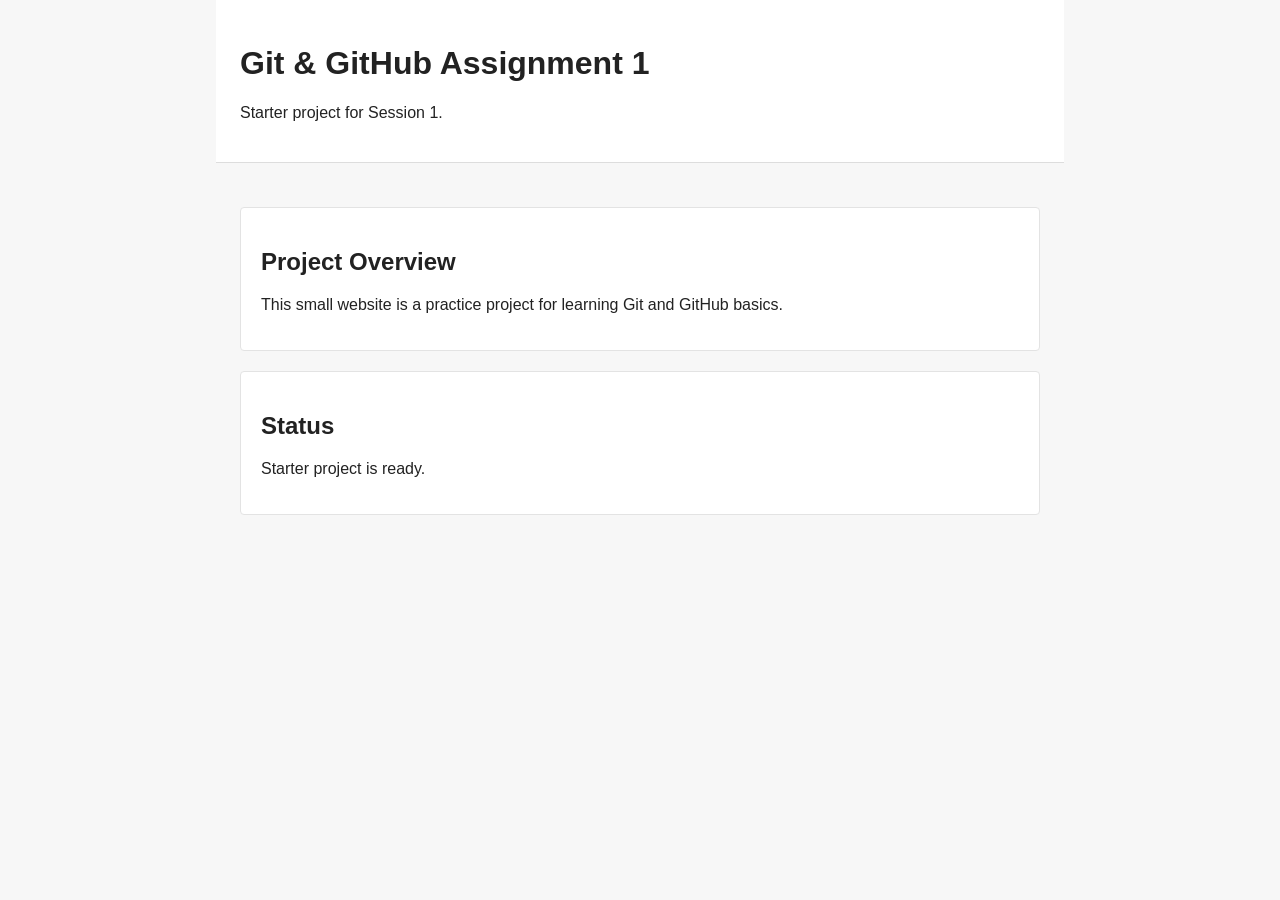
<file: index.html>
<!DOCTYPE html>
<html lang="en">
<head>
  <meta charset="UTF-8">
  <meta name="viewport" content="width=device-width, initial-scale=1.0">
  <title>Session 1 Git Assignment</title>
  <link rel="stylesheet" href="style.css">
</head>
<body>
  <header>
    <h1>Git & GitHub Assignment 1</h1>
    <p>Starter project for Session 1.</p>
  </header>
  <main>
    <section id="overview">
      <h2>Project Overview</h2>
      <p>This small website is a practice project for learning Git and GitHub basics.</p>
    </section>
    <section id="status">
      <h2>Status</h2>
      <p id="status-message">Project loaded. Use Git to track each change.</p>
    </section>
  </main>
  <script src="app.js"></script>
</body>
</html>
</file>
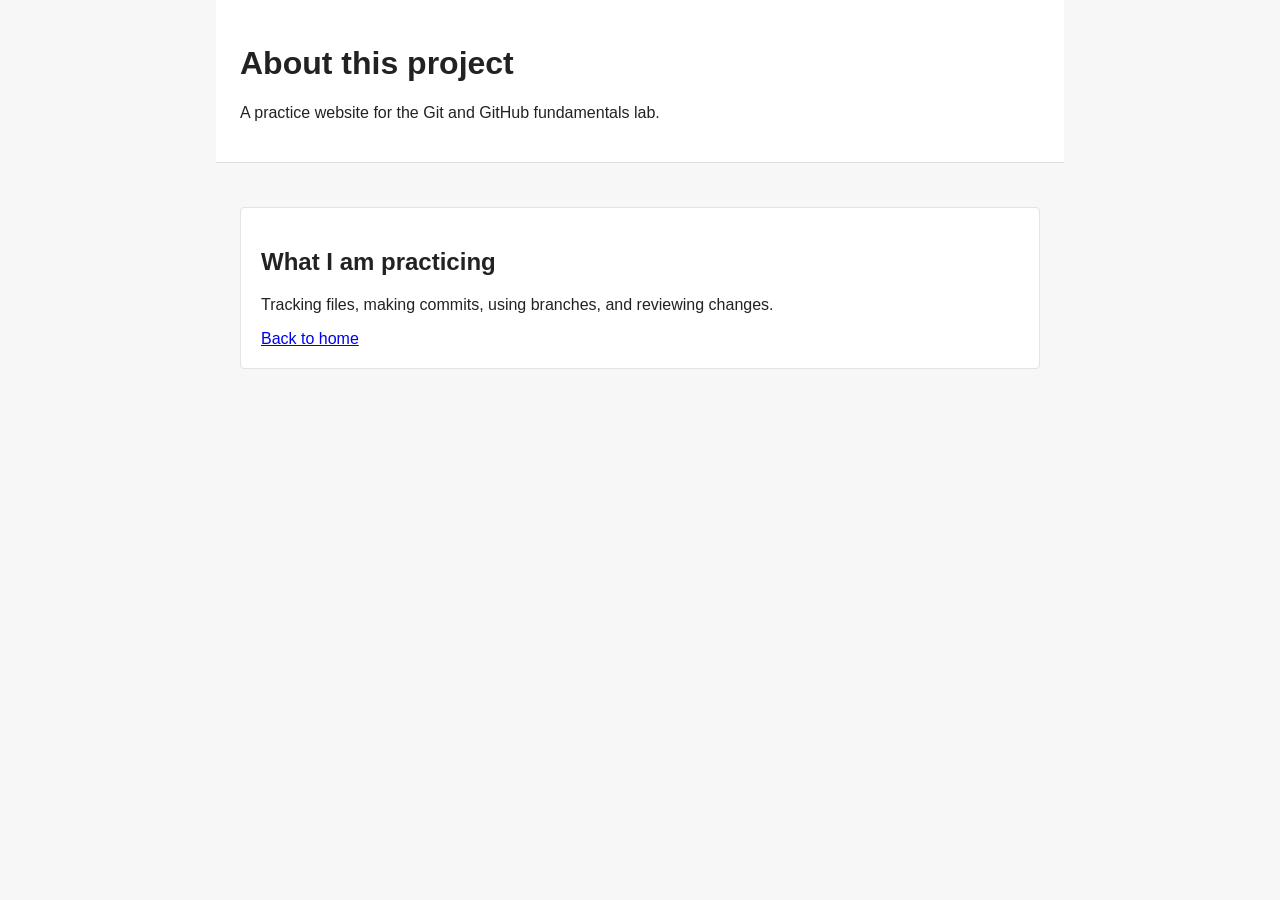
<file: about.html>
<!DOCTYPE html>
<html lang="en">
<head>
  <meta charset="UTF-8">
  <meta name="viewport" content="width=device-width, initial-scale=1.0">
  <title>About - Session 1 Project</title>
  <link rel="stylesheet" href="style.css">
</head>
<body>
  <header>
    <h1>About this project</h1>
    <p>A practice website for the Git and GitHub fundamentals lab.</p>
  </header>
  <main>
    <section>
      <h2>What I am practicing</h2>
      <p>Tracking files, making commits, using branches, and reviewing changes.</p>
      <a href="index.html">Back to home</a>
    </section>
  </main>
</body>
</html>
</file>
<file: style.css>
body {
  font-family: Arial, sans-serif;
  margin: 0;
  background: #f7f7f7;
  color: #222;
}
header, main {
  max-width: 800px;
  margin: 0 auto;
  padding: 24px;
}
header {
  background: white;
  border-bottom: 1px solid #ddd;
}
section {
  background: white;
  margin-top: 20px;
  padding: 20px;
  border: 1px solid #e3e3e3;
  border-radius: 4px;
}
</file>
